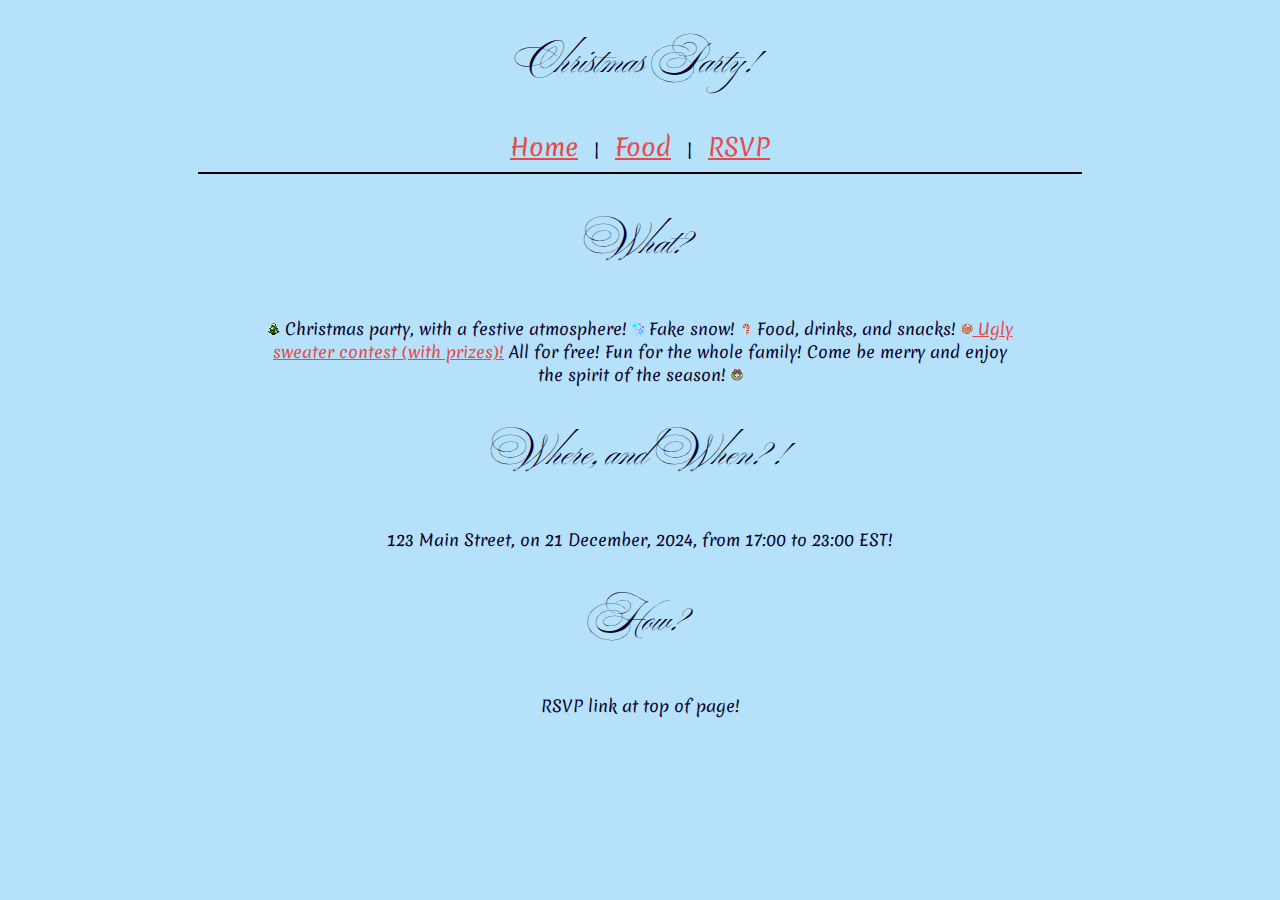
<file: index.html>
<!DOCTYPE html>
<html lang="en">
    <head>
        <title> Christmas Party! </title>
        <link href="./style.css" rel="stylesheet">
        <link href="./img/fav.ico" rel="icon">
    </head>
    <body>
        <h1> Christmas Party! </h1>
        <div class="navbar">
            <a href="index.html">Home</a> &nbsp;
            | &nbsp; <a href="./menu.html">Food</a> &nbsp;
            | &nbsp; <a href="./tickets.html">RSVP</a>
        </div>
    </body>
    <hr>
    <h2>What?</h2>
    <p class="info-para">
         <img src="./img/tree.gif"> Christmas party, with a festive atmosphere!
         <img src="./img/snow.gif"> Fake snow!
        <img src="./img/cane.gif"> Food, drinks, and snacks! 
        <a href="ugly_sweater.html">
         <img src="./img/sweater.gif"> Ugly sweater contest (with prizes)!</a>
         All for free! Fun for the whole family! Come be merry and enjoy
        the spirit of the season! <img src="./img/wreath.gif">
    </p>
    <h2> Where, and When?!</h2>
    <p class="info-para">
        123 Main Street, on 21 December, 2024, from 17:00 to 23:00 EST!
    </p>
    <h2>How?</h2>
    <p> RSVP link at top of page!</p>

</html>
</file>
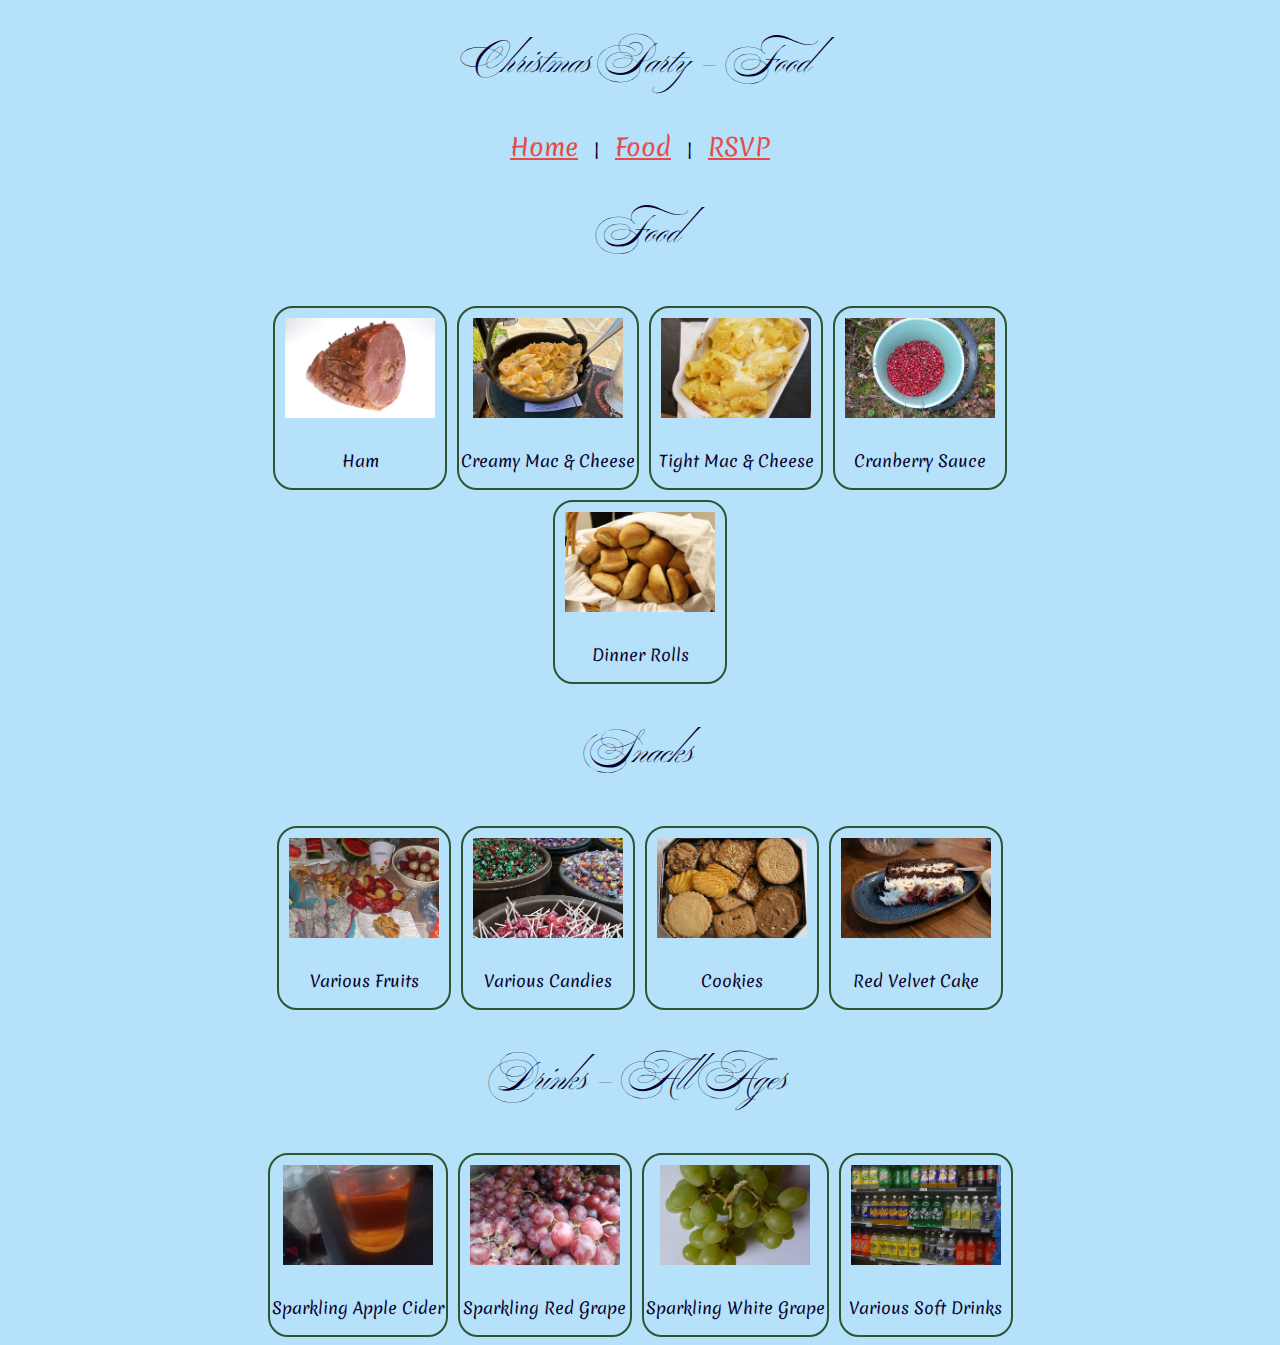
<file: menu.html>
<!DOCTYPE html>
<html lang="en">
    <head>
        <title> Christmas Party - Food Menu </title>
        <link href="./style.css" rel="stylesheet">
        <link href="./img/fav.ico" rel="icon">
    </head>
    <body>
        <h1> Christmas Party - Food</h1>
        <div class="navbar">
            <a href="index.html">Home</a> &nbsp;
            | &nbsp; <a href="./menu.html">Food</a> &nbsp;
            | &nbsp; <a href="./tickets.html">RSVP</a>
        </div>
        <h2> Food </h2>
        <div class="card-wrap">
            <div class="card">
                <img src="./img/ham.jpg" alt="ham">
                <p>Ham</p>
            </div>
            <div class="card">
                <img src="./img/mac_creamy.jpg" alt="mac and cheese">
                <p>Creamy Mac &amp; Cheese</p>
            </div>
            <div class="card">
                <img src="./img/mac_tight.jpg" alt="mac and cheese">
                <p>Tight Mac &amp; Cheese</p>
            </div>
            <div class="card">
                <img src="./img/cran.JPG" alt="cranberry jelly">
                <p>Cranberry Sauce</p>
            </div>
            <div class="card">
                <img src="./img/rolls.jpg" alt="dinner rolls">
                <p>Dinner Rolls</p>
            </div>
        </div>
        <h2> Snacks </h2>
        <div class="card-wrap">
            <div class="card">
                <img src="./img/fruit.jpg" alt="fruit">
                <p>Various Fruits</p>
            </div>
            <div class="card">
                <img src="./img/candy.jpg" alt="candy">
                <p>Various Candies</p>
            </div>
            <div class="card">
                <img src="./img/koekjestrommel.jpg" alt="cookies">
                <p>Cookies</p>
            </div>
            <div class="card">
                <img src="./img/cake.jpg" alt="red velvet cake">
                <p>Red Velvet Cake</p>
            </div>
        </div>
        <h2> Drinks - All Ages </h2>
        <div class="card-wrap">
            <div class="card">
                <img src="./img/cider.jpg" alt="sparkling cider - apple">
                <p>Sparkling Apple Cider</p>
            </div>
            <div class="card">
                <img src="./img/grape_red.jpg" alt="sparkling red grape juice">
                <p>Sparkling Red Grape</p>
            </div>
            <div class="card">
                <img src="./img/grape_white.jpg" alt="sparkling white grape juice">
                <p>Sparkling White Grape</p>
            </div>
            <div class="card">
                <img src="./img/soda.JPG" alt="soda">
                <p>Various Soft Drinks</p>
            </div>
        </div>
    </body>

</html>
</file>
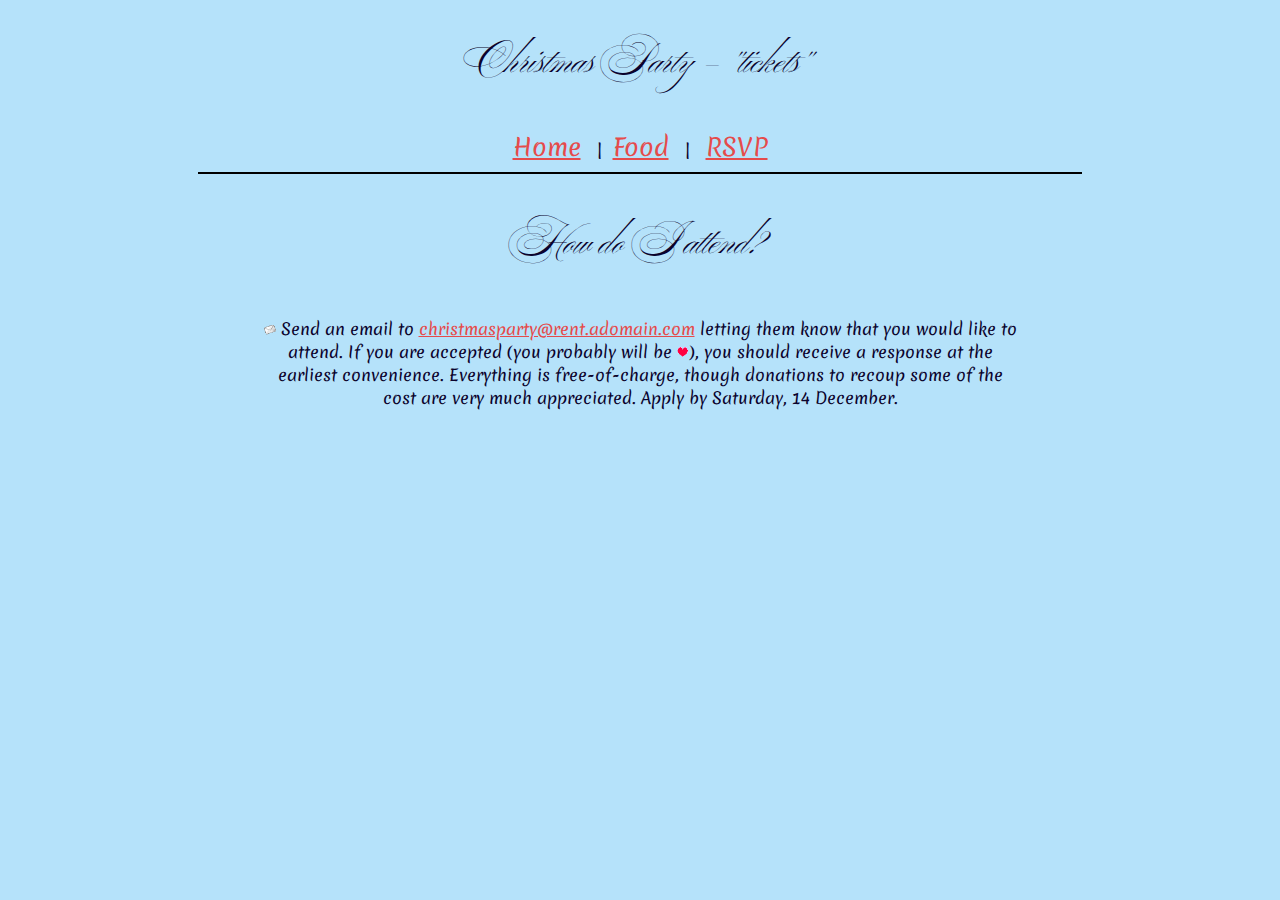
<file: tickets.html>
<!DOCTYPE html>
<html lang="en">
    <head>
        <title> Christmas Party - Ticket Info </title>
        <link href="./style.css" rel="stylesheet">
        <link href="./img/fav.ico" rel="icon">
    </head>
    <body>
        <h1> Christmas Party - "tickets" </h1>
        <div class="navbar">
            <a href="index.html">Home</a> &nbsp;
            | &nbsp;<a href="./menu.html">Food</a> &nbsp;
            | &nbsp; <a href="./tickets.html">RSVP</a>
        </div>
        <hr>
        <h2> How do I attend?</h2>
        <p class="info-para"> 
            <img src="./img/mail.gif"> Send an email to 
            <a href="mailto:christmasparty@rent.adomain.com">christmasparty@rent.adomain.com</a> letting them know that you would like to attend.
            If you are accepted (you probably will be <img src="./img/heart.gif">), you should receive a response at
            the earliest convenience. Everything is free-of-charge, though donations to 
            recoup some of the cost are very much appreciated. Apply by Saturday, 14 December.
        </p>

    </body>
</html>
</file>
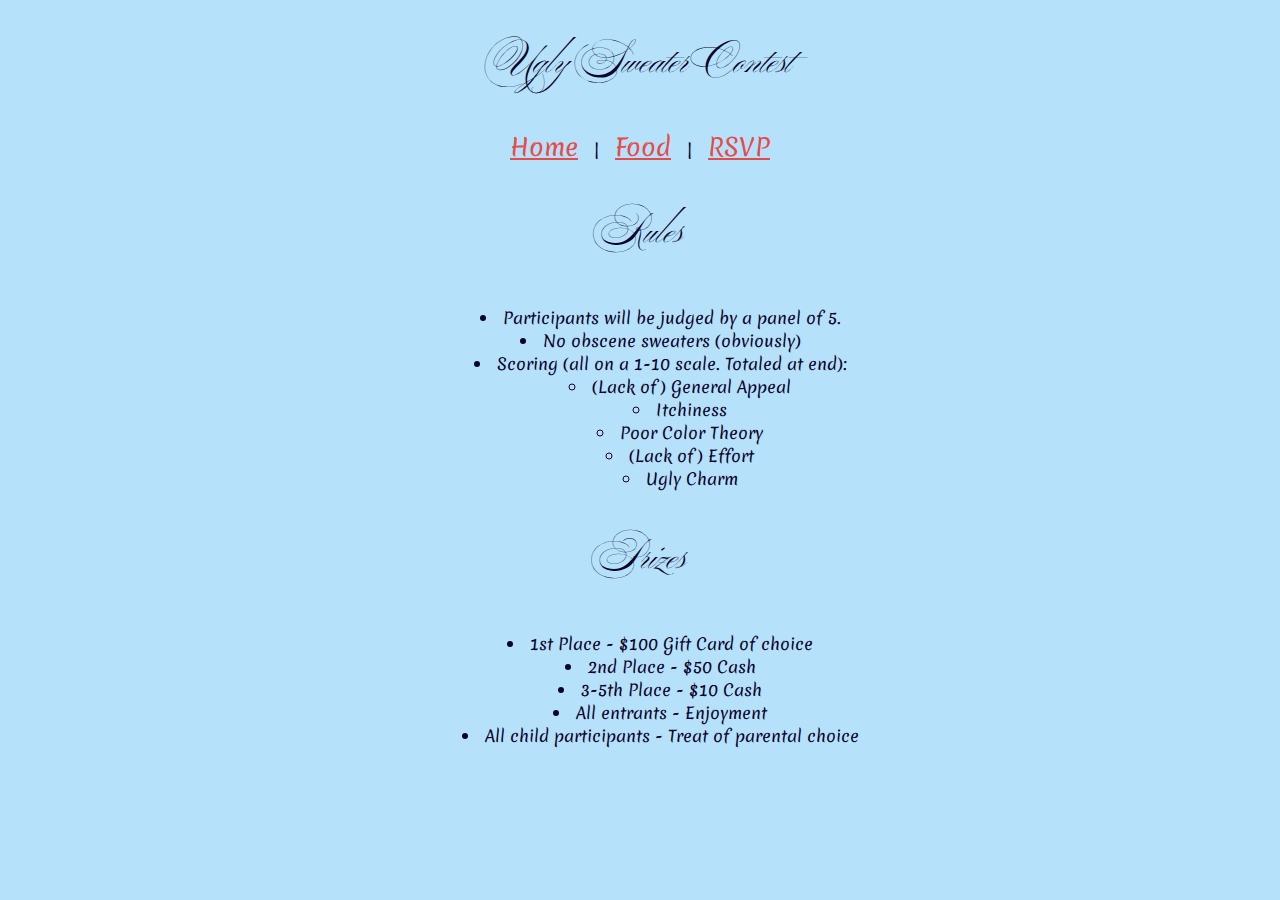
<file: ugly_sweater.html>
<!DOCTYPE html>
<html lang="en">
    <head>
        <title> Christmas Party - Ugly Sweater Contest </title>
        <link href="./style.css" rel="stylesheet">
        <link href="./img/fav.ico" rel="icon">
    </head>
    <body>
        <h1> Ugly Sweater Contest</h1>
        <div class="navbar">
            <a href="index.html">Home</a> &nbsp;
            | &nbsp; <a href="./menu.html">Food</a> &nbsp;
            | &nbsp; <a href="./tickets.html">RSVP</a>
        </div>
        
        <h2> Rules </h2>
        <ul>
            <li> Participants will be judged by a panel of 5. </li>
            <li> No obscene sweaters (obviously) </li>
            <li> Scoring (all on a 1-10 scale. Totaled at end): 
                <ul>
                    <li> (Lack of) General Appeal </li>
                    <li> Itchiness </li>
                    <li> Poor Color Theory </li>
                    <li> (Lack of) Effort </li>
                    <li> Ugly Charm </li>
                </ul>
            </li>
        </ul>
        
        <h2> Prizes</h2>
        <ul>
            <li>1st Place - $100 Gift Card of choice</li>
            <li>2nd Place - $50 Cash </li>
            <li>3-5th Place - $10 Cash</li>
            <li>All entrants - Enjoyment</li>
            <li>All child participants - Treat of parental choice</li>
        </ul>
    </body>
</html>
</file>
<file: style.css>
@import url('https://fonts.googleapis.com/css2?family=Ballet:opsz@16..72&display=swap');
@import url('https://fonts.googleapis.com/css2?family=Ballet:opsz@16..72&family=Merienda:wght@300..900&display=swap');
:root {
    --text: #0B032D;
    --xmas-blue: #B5E2FA;
    --xmas-green: #2C5530;
    --xmas-red: #E54B4B;
}




body {
    background-color: var(--xmas-blue);
    color: var(--text);
    text-align: center;
    font-family: "Merienda", cursive;
    list-style-position: inside;
    cursor: url(./img/bulb.gif), auto;
}

h1  {
    font-family: "Ballet", cursive;
    font-optical-sizing: auto;
    font-weight: bolder;
    font-style: normal;
    font-size: 40px;
  }

  hr {
    width: 70%;
    height: 1px;
    border: 0;
    border-top: 2px solid #000000;
    padding: 0;
  }

h2  {
    font-family: "Ballet", cursive;
    font-optical-sizing: auto;
    font-weight: bolder;
    font-style: normal;
    font-size: 40px;
  }
  

.navbar {
    a {
        color: var(--xmas-red);
        font-size: 24px;
    }
}

a {
    color: var(--xmas-red);
    cursor: url(./img/wreath.gif), auto;
}

.info-para {
    margin-left: 20%;
    margin-right: 20%;
    img {
        display: inline;
        height: 12px;
    }
}

.card-wrap {
    display: flex;
    flex-flow: row wrap;
    justify-content: center;
    margin-left: 15%;
    margin-right: 15%;
    gap: 10px;
}
.card {
    img {
        width: 150px;
        height: 100px;
        margin: 10px;
        object-fit: cover;
    }
    p {
        word-wrap: break-word;
        margin-left: 2px;
        margin-right: 2px;
    }
    border-color: var(--xmas-green);
    border-width: 2px;
    border-style: solid;
    border-radius: 20px;
    
}
</file>
